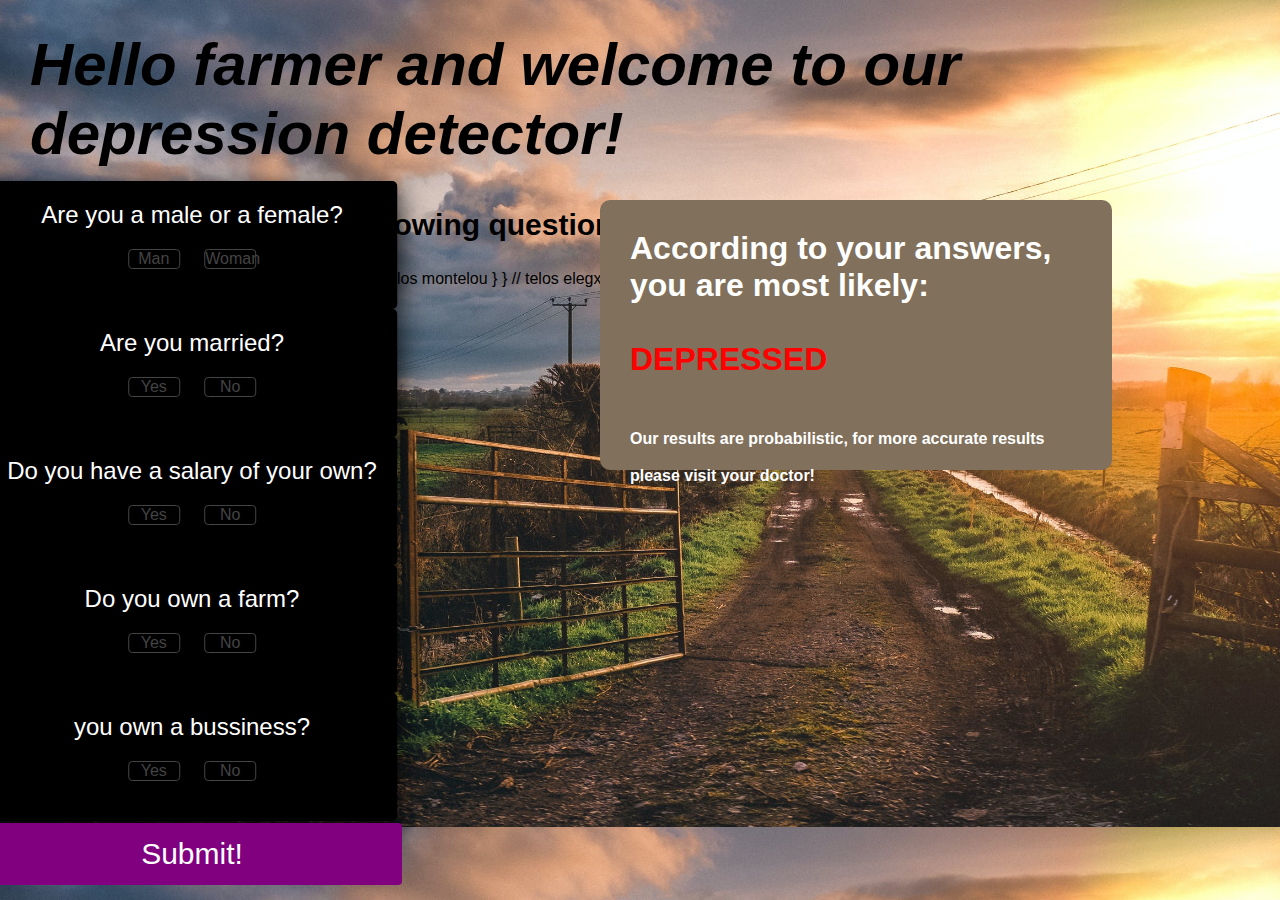
<file: index.html>
<!DOCTYPE html>
<html lang="en">
  <head>
    <meta charset="UTF-8" />
    <meta name="viewport" content="width=device-width, initial-scale=1.0" />
    <title>DSS</title>
    <link rel="stylesheet" type="text/css" href="style.css" />
  </head>

  
  <body>
    <h1 class="header">Hello farmer and welcome to our depression detector!</h1>
    <h2 class="subheader">Please answer the following questions:</h2>

    <article class="big-box">
      <form method="post" >      
        <div class="box">
          <p>Are you a male or a female?</p>
          <label>
            <input type="radio" name="sex" value="man"/>
            <span class="yes">Man</span>
          </label>
          <label>
            <input type="radio" name="sex" value="woman" />
            <span class="no">Woman</span>
          </label>
        </div>
        <div class="box">
          <p>Are you married?</p>
          <label>
            <input type="radio" name="married" value="yes" />
            <span class="yes">Yes</span>
          </label>
          <label>
            <input type="radio" name="married" value="no" />
            <span class="no">No</span>
          </label>
        </div>
        <div class="box">
          <p>Do you have a salary of your own?</p>
          <label>
            <input type="radio" name="salary" value="yes" />
            <span class="yes">Yes</span>
          </label>
          <label>
            <input type="radio" name="salary" value="no" />
            <span class="no">No</span>
          </label>
        </div>
        <div class="box">
          <p>Do you own a farm?</p>
          <label>
            <input type="radio" name="farm" value="yes" />
            <span class="yes">Yes</span>
          </label>
          <label>
            <input type="radio" name="farm" value="no" />
            <span class="no">No</span>
          </label>
        </div>
        <div class="box">
          <p>you own a bussiness?</p>
          <label>
            <input type="radio" name="bussiness" value="yes" />
            <span class="yes">Yes</span>
          </label>
          <label>
            <input type="radio" name="bussiness" value="no" />
            <span class="no">No</span>
          </label>
        </div> 
        <input type="submit" name="Submit1" value="Submit!" />
      </form>   
    </article>


    <div class="depressed">
      <h1>
        <p>
          According to your answers, you are most likely: <br />
          <br />
          <span class="red">DEPRESSED</span>
          <br />
          <br />
          <span class="doctor">
            Our results are probabilistic, for more accurate results please
                visit your doctor!</span
              >
        </p>
      </h1>
    </div>

    <br />
    <div class="not-depressed">
      <h1>
        <p>
          According to your answers, you are most likely: <br />
          <br />
          <span class="green">NOT DEPRESSED</span>
          <br />
          <br />
          <span class="doctor">
            Our results are probabilistic, for more accurate results please
                visit your doctor!</span
              >
            </p>
      </h1>
    </div>
      
    
  </body>
</html>

/*<?php
  

  if (isset($_POST['Submit1'])) {
    if(isset($_POST['sex']) and isset($_POST['married']) and isset($_POST['salary']) and isset($_POST['farm']) and isset($_POST['bussiness'])){

      $sex = $_POST['sex'];
      $married = $_POST['married'];
      $salary = $_POST['salary'];
      $farm = $_POST['farm'];
      $bussiness = $_POST['bussiness'];
      $result = "no";

      
 
      if($salary == "no"){
        if($farm == "no"){
          if($married == "no"){
            if($sex == "woman"){
              $result = "no";
            }
            else{
              $result = "yes";
              
            }
          }
          else{
            $result = "no";
          }
        }
        else{
          if($married == "no"){
            $result = "no";
          }
          else{
            $result = "yes";
          }
        }
      }
      else{
        if($sex == "woman"){
          $result = "no";
        }
        else{
          $result = "yes";
        }
      }

      
      if($result == "no"){
        echo '<style>.not-depressed { visibility: visible;}</style>';
      }
      else{
        echo '<style>.depressed { visibility: visible;}</style>';
      }

      

      //telos montelou
      



    }
    
  }    // telos elegxon

  ?>
*/
</file>
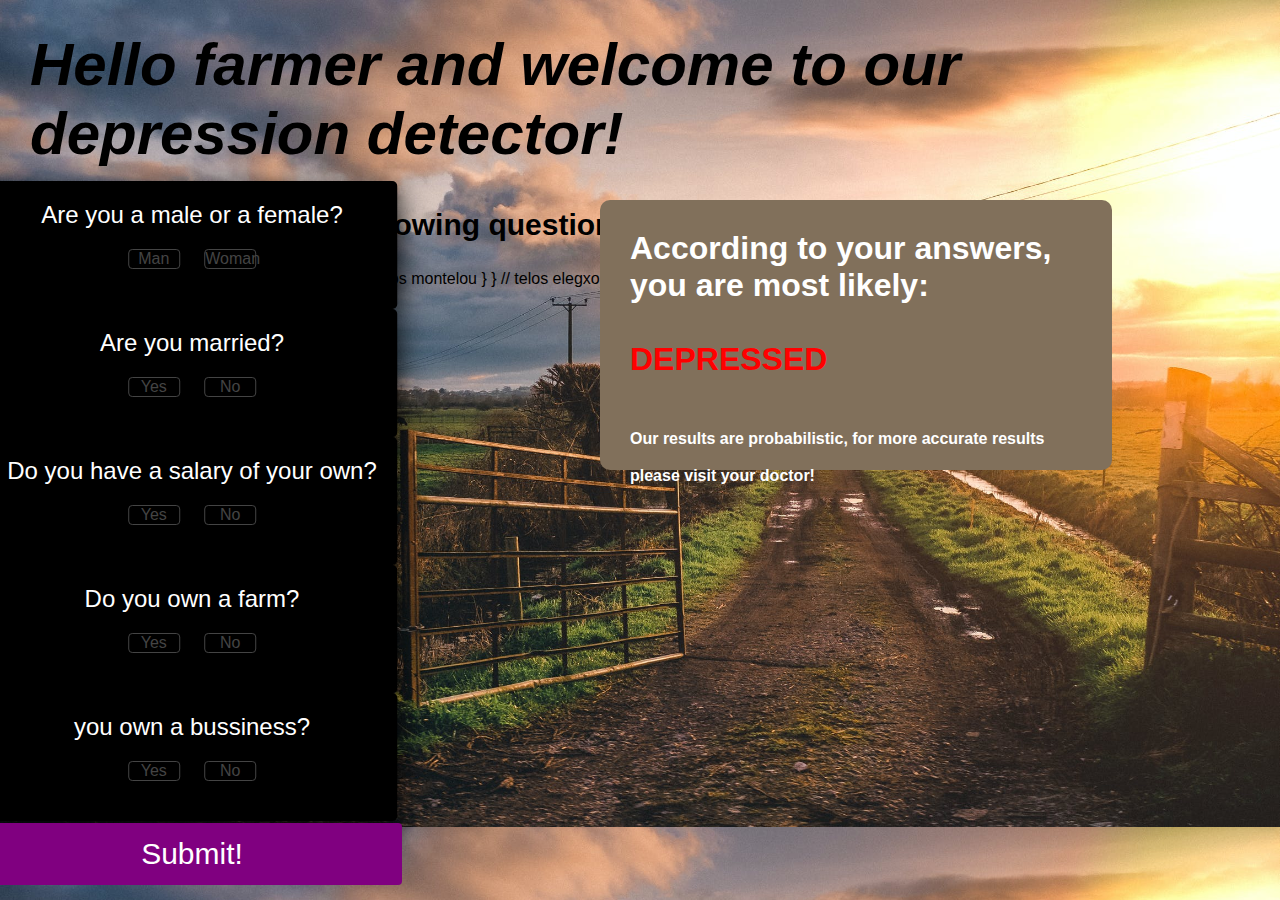
<file: DSS.html>
<!DOCTYPE html>
<html lang="en">
  <head>
    <meta charset="UTF-8" />
    <meta name="viewport" content="width=device-width, initial-scale=1.0" />
    <title>DSS</title>
    <link rel="stylesheet" type="text/css" href="style.css" />
  </head>

  
  <body>
    <h1 class="header">Hello farmer and welcome to our depression detector!</h1>
    <h2 class="subheader">Please answer the following questions:</h2>

    <article class="big-box">
      <form method="post" >      
        <div class="box">
          <p>Are you a male or a female?</p>
          <label>
            <input type="radio" name="sex" value="man"/>
            <span class="yes">Man</span>
          </label>
          <label>
            <input type="radio" name="sex" value="woman" />
            <span class="no">Woman</span>
          </label>
        </div>
        <div class="box">
          <p>Are you married?</p>
          <label>
            <input type="radio" name="married" value="yes" />
            <span class="yes">Yes</span>
          </label>
          <label>
            <input type="radio" name="married" value="no" />
            <span class="no">No</span>
          </label>
        </div>
        <div class="box">
          <p>Do you have a salary of your own?</p>
          <label>
            <input type="radio" name="salary" value="yes" />
            <span class="yes">Yes</span>
          </label>
          <label>
            <input type="radio" name="salary" value="no" />
            <span class="no">No</span>
          </label>
        </div>
        <div class="box">
          <p>Do you own a farm?</p>
          <label>
            <input type="radio" name="farm" value="yes" />
            <span class="yes">Yes</span>
          </label>
          <label>
            <input type="radio" name="farm" value="no" />
            <span class="no">No</span>
          </label>
        </div>
        <div class="box">
          <p>you own a bussiness?</p>
          <label>
            <input type="radio" name="bussiness" value="yes" />
            <span class="yes">Yes</span>
          </label>
          <label>
            <input type="radio" name="bussiness" value="no" />
            <span class="no">No</span>
          </label>
        </div> 
        <input type="submit" name="Submit1" value="Submit!" />
      </form>   
    </article>


    <div class="depressed">
      <h1>
        <p>
          According to your answers, you are most likely: <br />
          <br />
          <span class="red">DEPRESSED</span>
          <br />
          <br />
          <span class="doctor">
            Our results are probabilistic, for more accurate results please
                visit your doctor!</span
              >
        </p>
      </h1>
    </div>

    <br />
    <div class="not-depressed">
      <h1>
        <p>
          According to your answers, you are most likely: <br />
          <br />
          <span class="green">NOT DEPRESSED</span>
          <br />
          <br />
          <span class="doctor">
            Our results are probabilistic, for more accurate results please
                visit your doctor!</span
              >
            </p>
      </h1>
    </div>
      
    
  </body>
</html>

<?php
  

  if (isset($_POST['Submit1'])) {
    if(isset($_POST['sex']) and isset($_POST['married']) and isset($_POST['salary']) and isset($_POST['farm']) and isset($_POST['bussiness'])){

      $sex = $_POST['sex'];
      $married = $_POST['married'];
      $salary = $_POST['salary'];
      $farm = $_POST['farm'];
      $bussiness = $_POST['bussiness'];
      $result = "no";

      
 
      if($salary == "no"){
        if($farm == "no"){
          if($married == "no"){
            if($sex == "woman"){
              $result = "no";
            }
            else{
              $result = "yes";
              
            }
          }
          else{
            $result = "no";
          }
        }
        else{
          if($married == "no"){
            $result = "no";
          }
          else{
            $result = "yes";
          }
        }
      }
      else{
        if($sex == "woman"){
          $result = "no";
        }
        else{
          $result = "yes";
        }
      }

      
      if($result == "no"){
        echo '<style>.not-depressed { visibility: visible;}</style>';
      }
      else{
        echo '<style>.depressed { visibility: visible;}</style>';
      }

      

      //telos montelou
      



    }
    
  }    // telos elegxon

  ?>
</file>
<file: style.css>
body {
  margin: 0;
  padding: 0;
  background-image: url(/pexels-photo-1094544.jpeg);
  background-size: cover;
  font-family: sans-serif;
}

.header {
  padding: 10px;
  margin: 20px;
  font-size: 60px;
  font-style: oblique;
}
.subheader {
  padding: 10px;
  margin: 0 70px;
  font-size: 30px;
  color: rgb(0, 0, 0);
}

.big-box {
  position: absolute;
  top: 13%;
  left: 15%;
}

.box {
  position: relative;
  padding: 20px;
  background-color: rgb(0, 0, 0);
  color: aliceblue;
  text-align: center;
  transform: translate(-50%, 50%);
  box-shadow: 0 10px 30px rgba(0, 0, 0, 1);
  border-radius: 5px;
  overflow: hidden;
}

.big-box:before {
  content: "";
  position: relative;
  top: 0;
  left: -50%;
  width: 100%;
  height: 100%;
  background: rgba(255, 255, 255, 0.05);
  transform: skewX(-5deg);
  pointer-events: none;
}
.box p {
  margin: 0;
  padding: 0;
  color: #fff;
  font-size: 24px;
}

.box label {
  position: relative;
  cursor: pointer;
}
.box label input {
  display: none;
}
.box label span {
  position: relative;
  display: inline-block;
  margin: 20px 10px;
  width: 50px;
  background: #000;
  border: 1px solid #444;
  color: #444;
  border-radius: 4px;
}
.box label input:checked ~ span:before {
  content: "";
  width: 100%;
  height: 100%;
  position: absolute;
  top: 0;
  left: 0;
  background: #008eff;
  z-index: -1;
  filter: blur(15px);
}

.box label input:checked ~ span.yes {
  color: #62ff00;
  border-color: #62ff00;
  box-shadow: inset 0 0 10px #62ff00;
}
.box label input:checked ~ span.yes::before,
.box label input:checked ~ span.yes::after {
  background-color: #62ff00;
}

.box label input:checked ~ span.no {
  color: #ff0000;
  border-color: #ff0000;
  box-shadow: inset 0 0 10px #ff0000;
}
.box label input:checked ~ span.no::before,
.box label input:checked ~ span.no::after {
  background-color: #ff0000;
}

.depressed {
  position: absolute;
  top: 200px;
  left: 600px;
  height: 30vh;
  width: 40vw;
  background-color: rgb(129, 112, 91);
  border-radius: 10px;
  visibility: hidden;
}

.not-depressed {
  position: absolute;
  top: 500px;
  left: 600px;
  height: 30vh;
  width: 40vw;
  background-color: rgb(184, 175, 164);
  border-radius: 10px;
  visibility: hidden;
}

.depressed h1 p,
.not-depressed h1 p {
  color: rgb(255, 255, 255);
  margin: 30px;
}

.doctor {
  font-size: 1rem;
}

.red {
  color: #ff0000;
}
.green {
  color: #00ff22;
}
input[type="submit"] {
  width: 420px;
  background: purple;
  color: white;
  padding: 14px 20px;
  margin: 9px 0;
  border: none;
  border-radius: 4px;
  cursor: pointer;
  position: absolute;
  bottom: -137px;
  left: -210px;
  font-size: 30px;
}

input[type="submit"]:hover {
  background: #ffffff;
  color: black;
}
</file>
